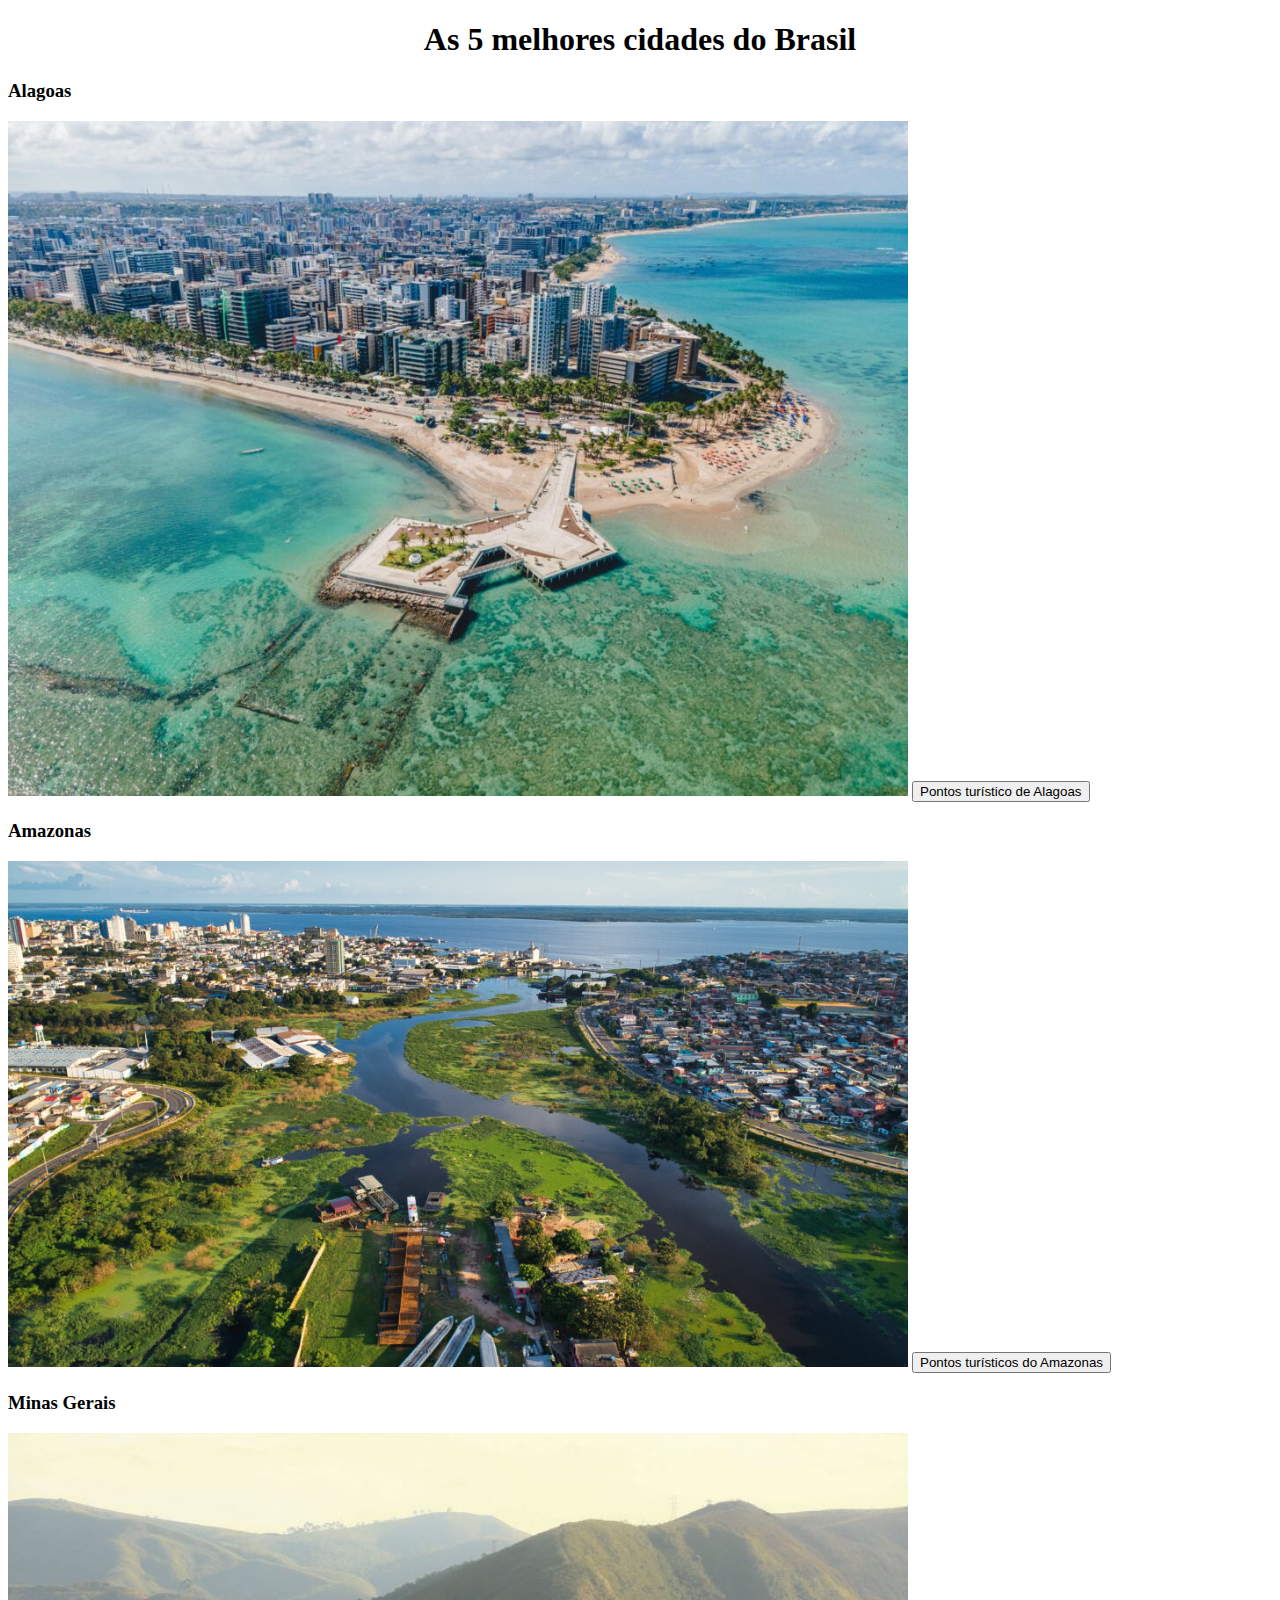
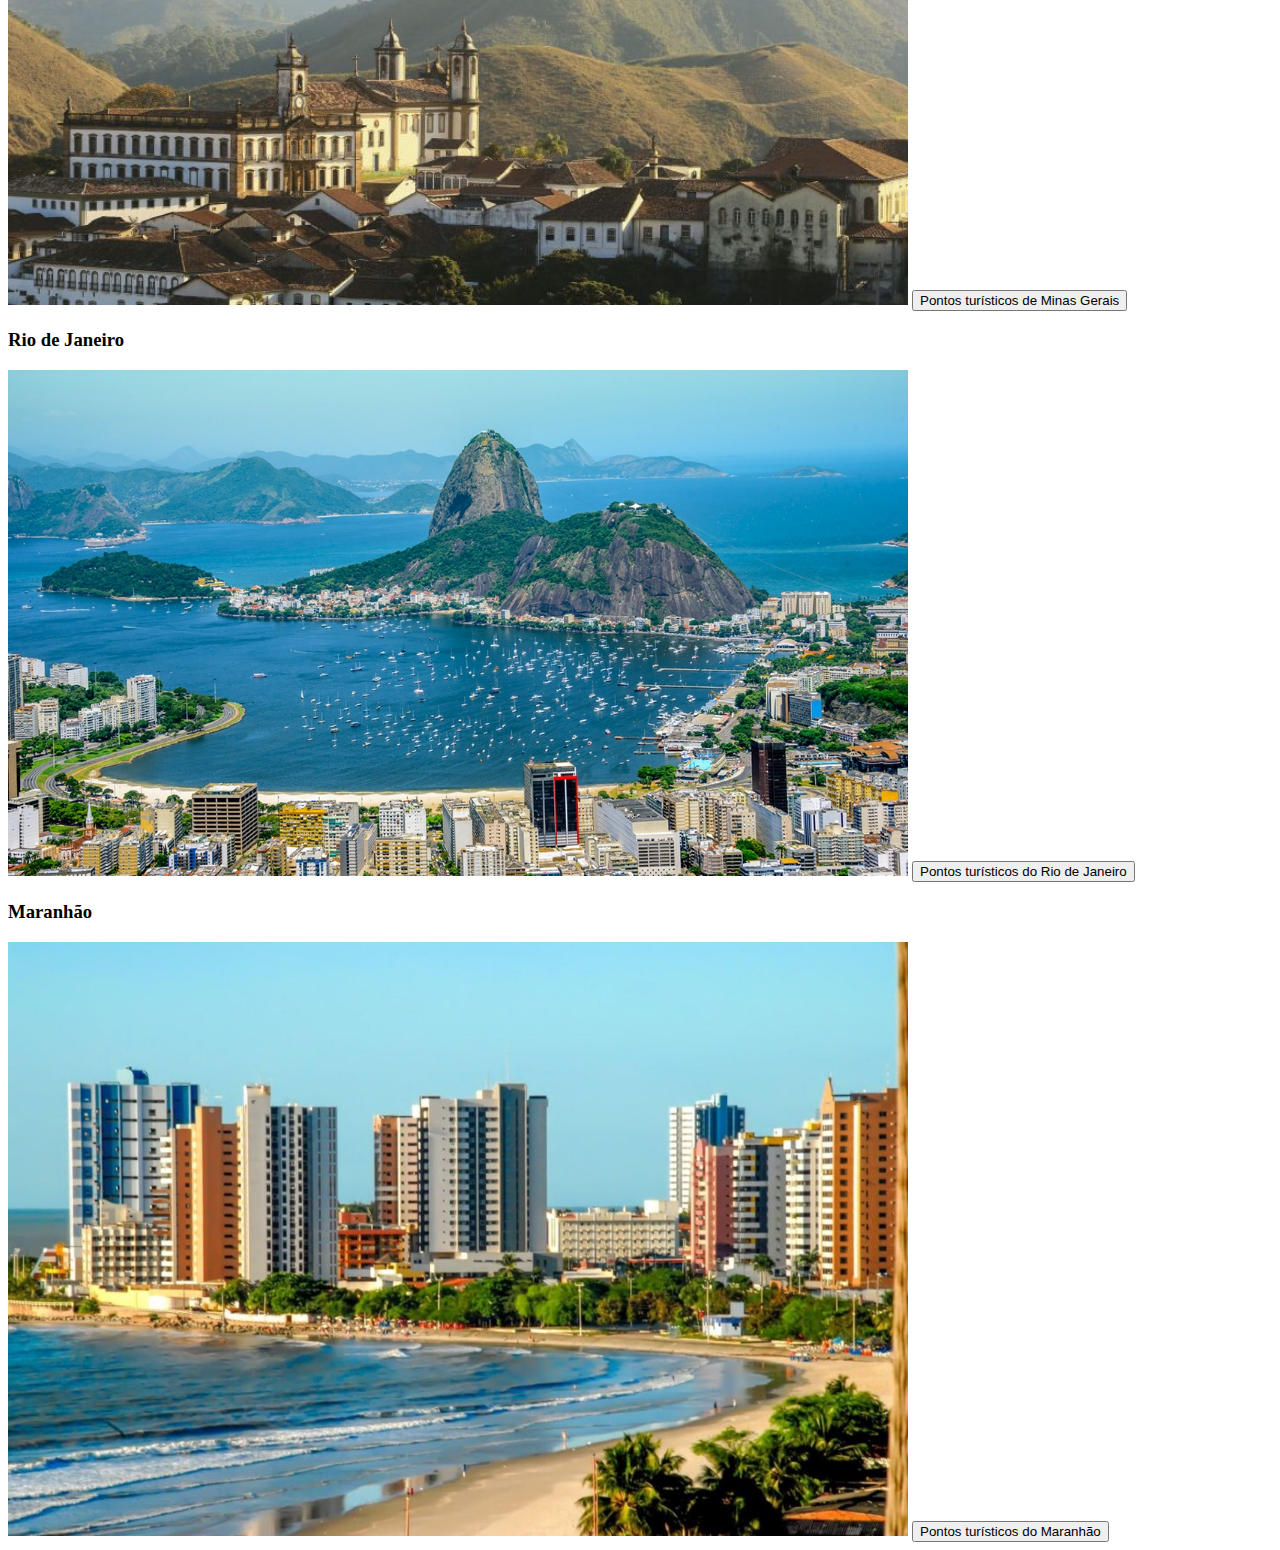
<file: index.html>
<!DOCTYPE html>
<html lang="pt-br">
  <head>
    <meta charset="UTF-8" />
    <meta name="viewport" content="width=device-width, initial-scale=1.0" />
    <title>Cidades do Brasil</title>
    <link rel="stylesheet" href="style.css">
  </head>
  <body>
    <h1>As 5 melhores cidades do Brasil</h1>

    <h3>Alagoas</h3>

    <img src="img/Alagoas/Alagoas.jpg" alt="Alagoas" />

    <a href="alagoas.html"><button>Pontos turístico de Alagoas</button></a>

    <h3>Amazonas</h3>

    <img src="img/Amazonas/manaus.jpg" alt="Amazonas" />

    <a href="amazonas.html"><button>Pontos turísticos do Amazonas</button></a>

    <h3>Minas Gerais</h3>

    <img src="img/Minas Gerais/minas gerais.jpg" alt="Minas Gerais" />

    <a href="minas.html"><button>Pontos turísticos de Minas Gerais</button></a>

    <h3>Rio de Janeiro</h3>

    <img src="img/Rio de janeiro/rio de janeiro.jpg" alt="Rio de Janeiro" />

    <a href="riodejaneiro.html"><button>Pontos turísticos do Rio de Janeiro</button></a>

    <h3>Maranhão</h3>

    <img src="img/Maranhão/São Luís.jpg" alt="Maranhão" />

    <a href="maranhao.html"><button>Pontos turísticos do Maranhão</button></a>
  </body>
</html>
</file>
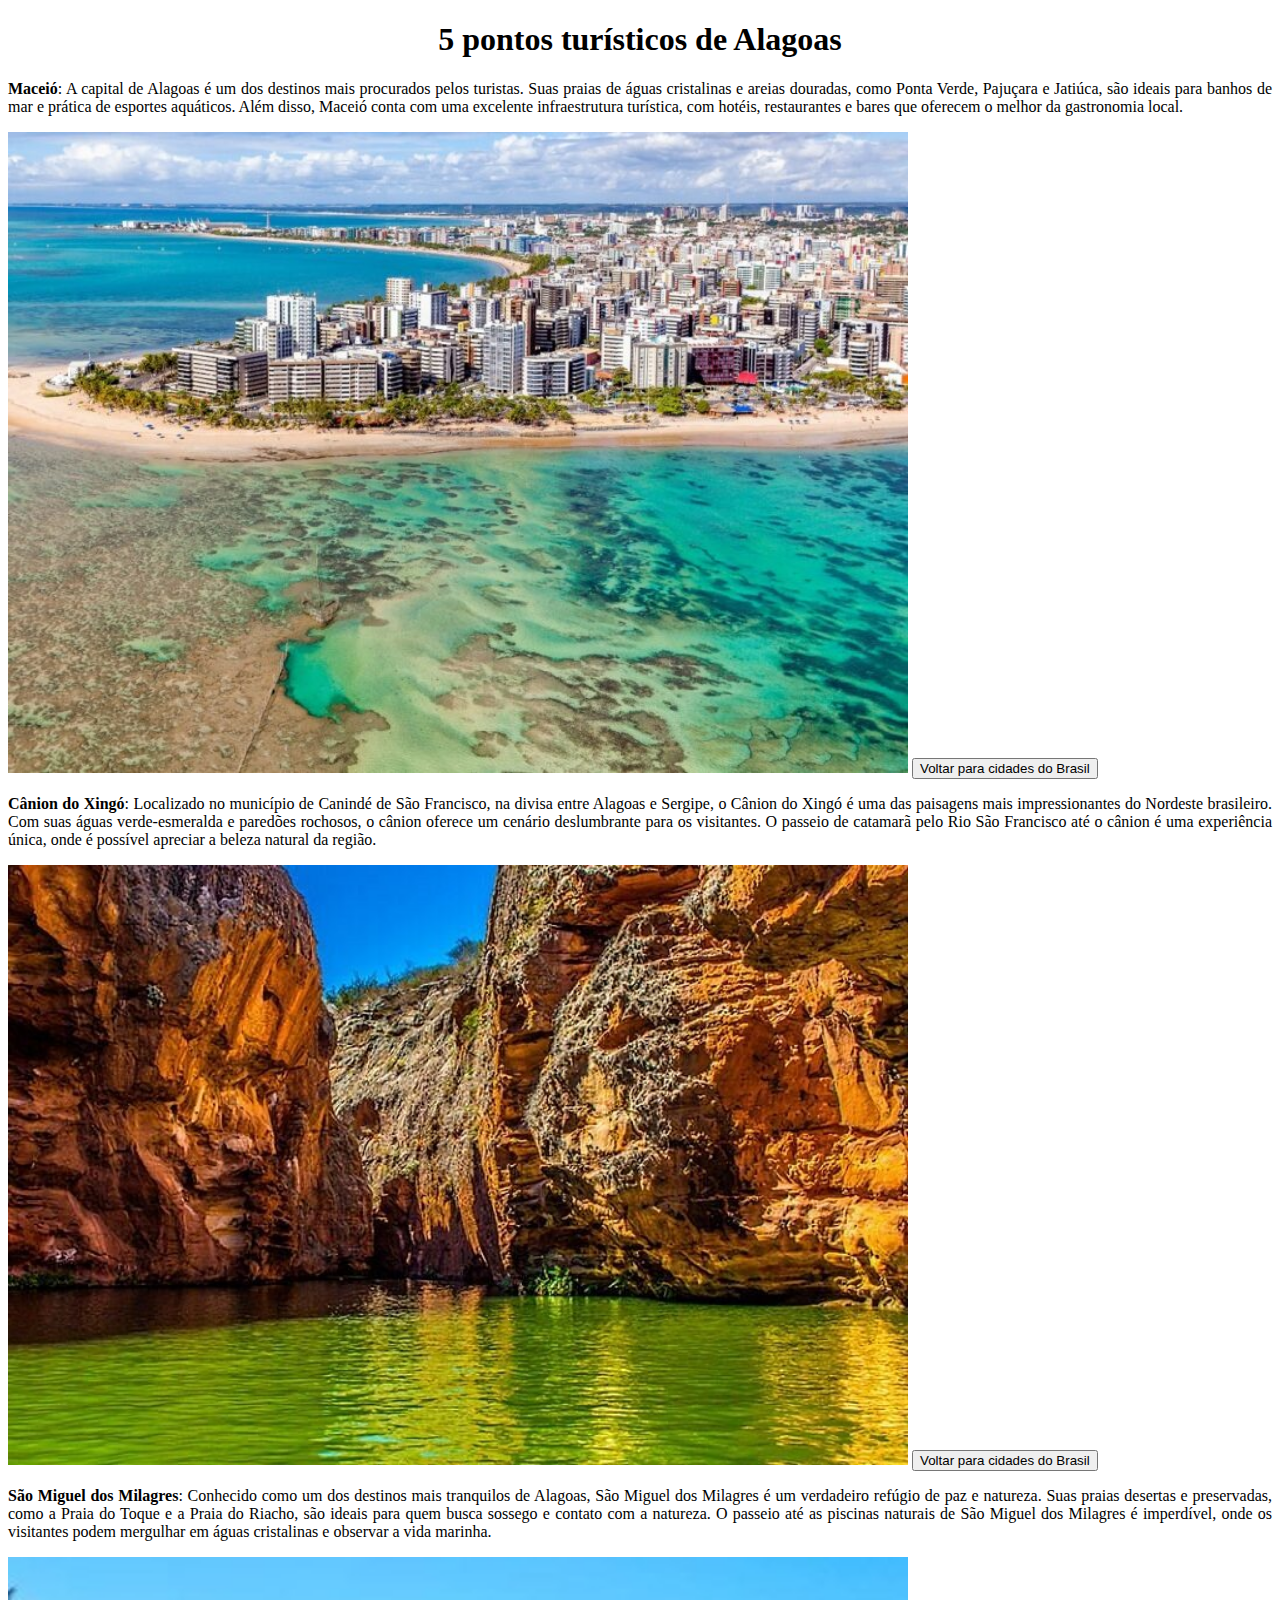
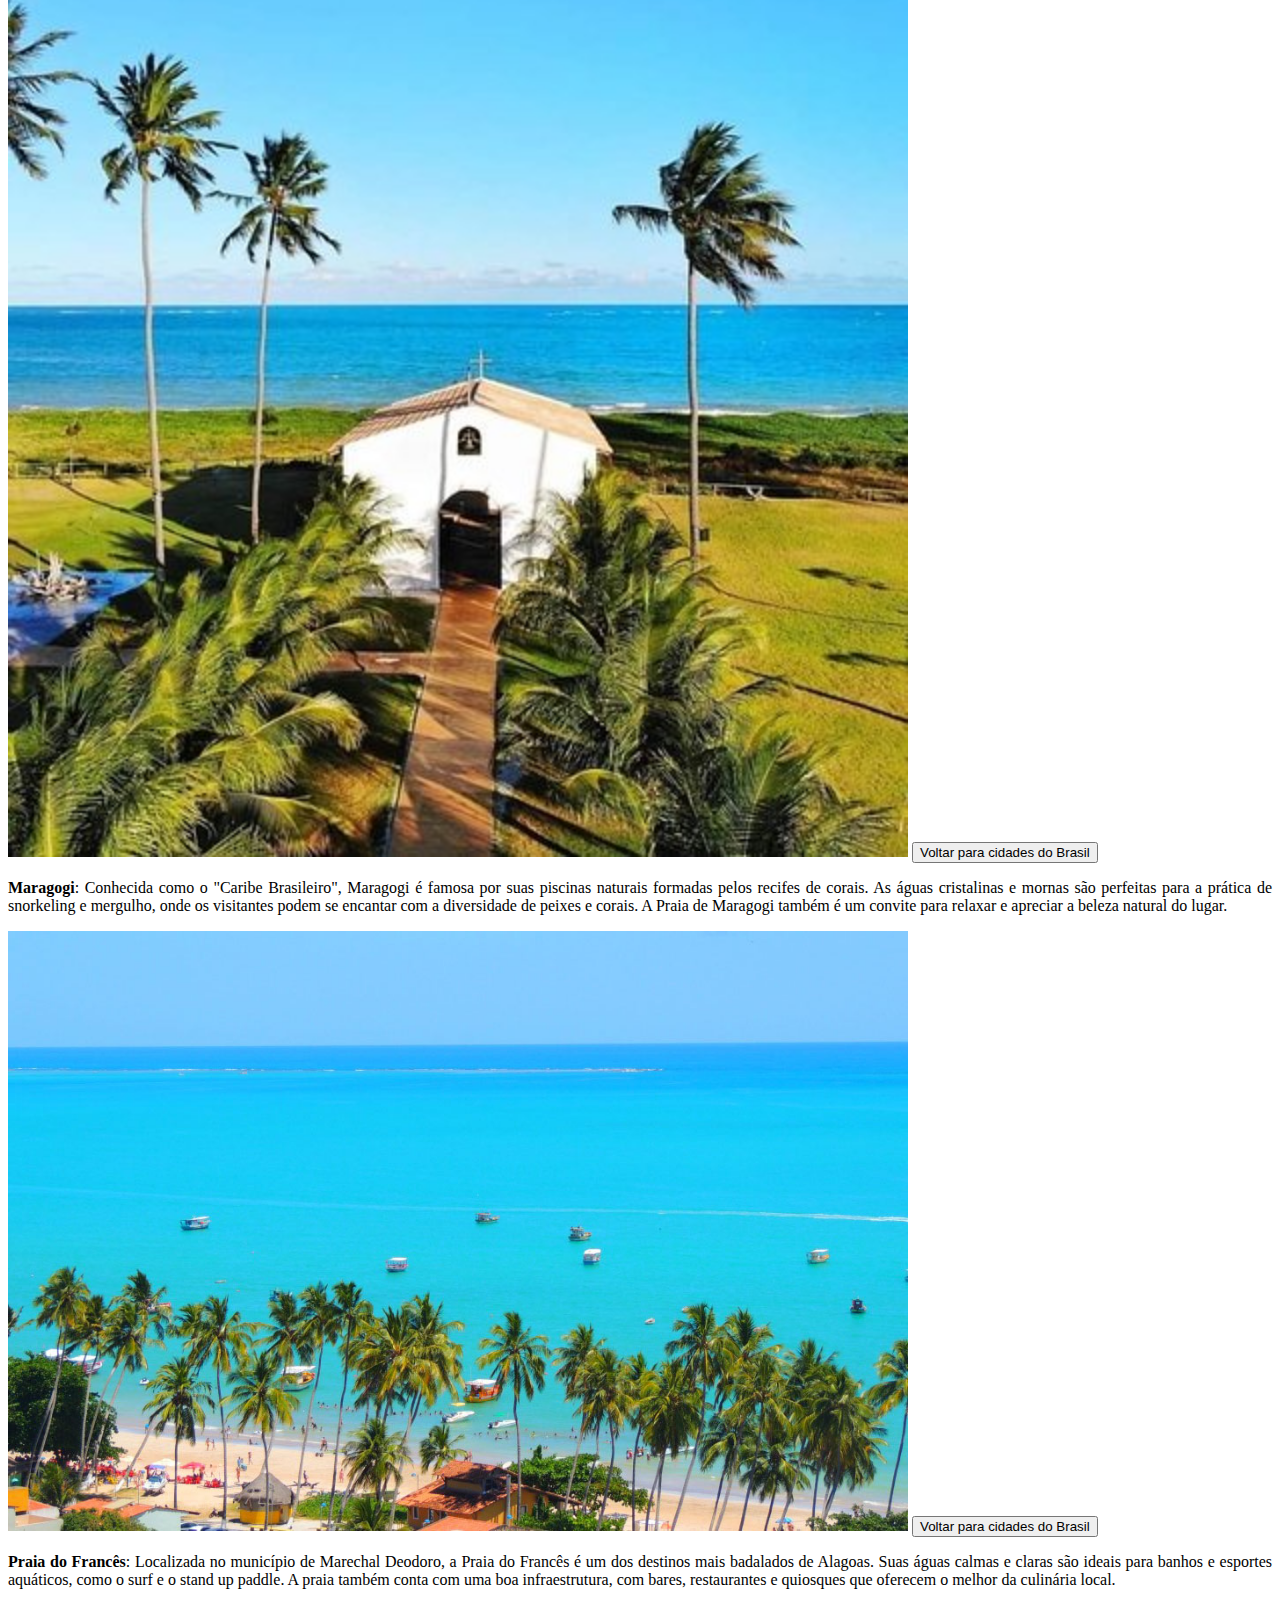
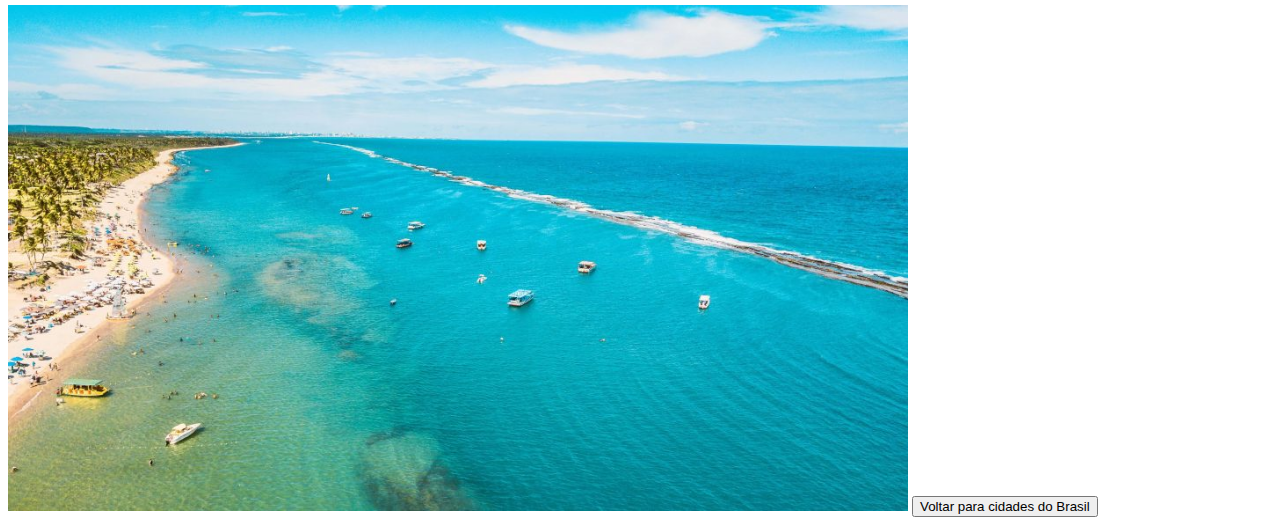
<file: alagoas.html>
<!DOCTYPE html>
<html lang="pt-br">
  <head>
    <meta charset="UTF-8" />
    <meta name="viewport" content="width=device-width, initial-scale=1.0" />
    <title>Alagoas</title>
    <link rel="stylesheet" href="style.css">
  </head>
  <body>
    <h1>5 pontos turísticos de Alagoas</h1>

    <p>
      <strong>Maceió</strong>: A capital de Alagoas é um dos destinos mais
      procurados pelos turistas. Suas praias de águas cristalinas e areias
      douradas, como Ponta Verde, Pajuçara e Jatiúca, são ideais para banhos de
      mar e prática de esportes aquáticos. Além disso, Maceió conta com uma
      excelente infraestrutura turística, com hotéis, restaurantes e bares que
      oferecem o melhor da gastronomia local.
    </p>

    <img src="img/Alagoas/Maceio.jpg" alt="Maceió" />

    <a href="index.html">
      <button>Voltar para cidades do Brasil</button>
    </a>

    <p>
      <strong>Cânion do Xingó</strong>: Localizado no município de Canindé de
      São Francisco, na divisa entre Alagoas e Sergipe, o Cânion do Xingó é uma
      das paisagens mais impressionantes do Nordeste brasileiro. Com suas águas
      verde-esmeralda e paredões rochosos, o cânion oferece um cenário
      deslumbrante para os visitantes. O passeio de catamarã pelo Rio São
      Francisco até o cânion é uma experiência única, onde é possível apreciar a
      beleza natural da região.
    </p>

    <img src="img/Alagoas/Cânion do Xingó.jpg" alt="Cânion do Xingó" />

    <a href="index.html">
      <button>Voltar para cidades do Brasil</button>
    </a>

    <p>
      <strong>São Miguel dos Milagres</strong>: Conhecido como um dos destinos
      mais tranquilos de Alagoas, São Miguel dos Milagres é um verdadeiro
      refúgio de paz e natureza. Suas praias desertas e preservadas, como a
      Praia do Toque e a Praia do Riacho, são ideais para quem busca sossego e
      contato com a natureza. O passeio até as piscinas naturais de São Miguel
      dos Milagres é imperdível, onde os visitantes podem mergulhar em águas
      cristalinas e observar a vida marinha.
    </p>

    <img
      src="img/Alagoas/São Miguel dos Milagres.jpg"
      alt="São Miguel dos Milagres"
    />

    <a href="index.html">
      <button>Voltar para cidades do Brasil</button>
    </a>

    <p>
      <strong>Maragogi</strong>: Conhecida como o "Caribe Brasileiro", Maragogi
      é famosa por suas piscinas naturais formadas pelos recifes de corais. As
      águas cristalinas e mornas são perfeitas para a prática de snorkeling e
      mergulho, onde os visitantes podem se encantar com a diversidade de peixes
      e corais. A Praia de Maragogi também é um convite para relaxar e apreciar
      a beleza natural do lugar.
    </p>

    <img src="img/Alagoas/Maragogi.jpg" alt="Maragogi" />

    <a href="index.html">
      <button>Voltar para cidades do Brasil</button>
    </a>

    <p>
      <strong>Praia do Francês</strong>: Localizada no município de Marechal
      Deodoro, a Praia do Francês é um dos destinos mais badalados de Alagoas.
      Suas águas calmas e claras são ideais para banhos e esportes aquáticos,
      como o surf e o stand up paddle. A praia também conta com uma boa
      infraestrutura, com bares, restaurantes e quiosques que oferecem o melhor
      da culinária local.
    </p>

    <img src="img/Alagoas/Praia do Francês.jpg" alt="Praia do Francês" />

    <a href="index.html">
      <button>Voltar para cidades do Brasil</button>
    </a>
  </body>
</html>
</file>
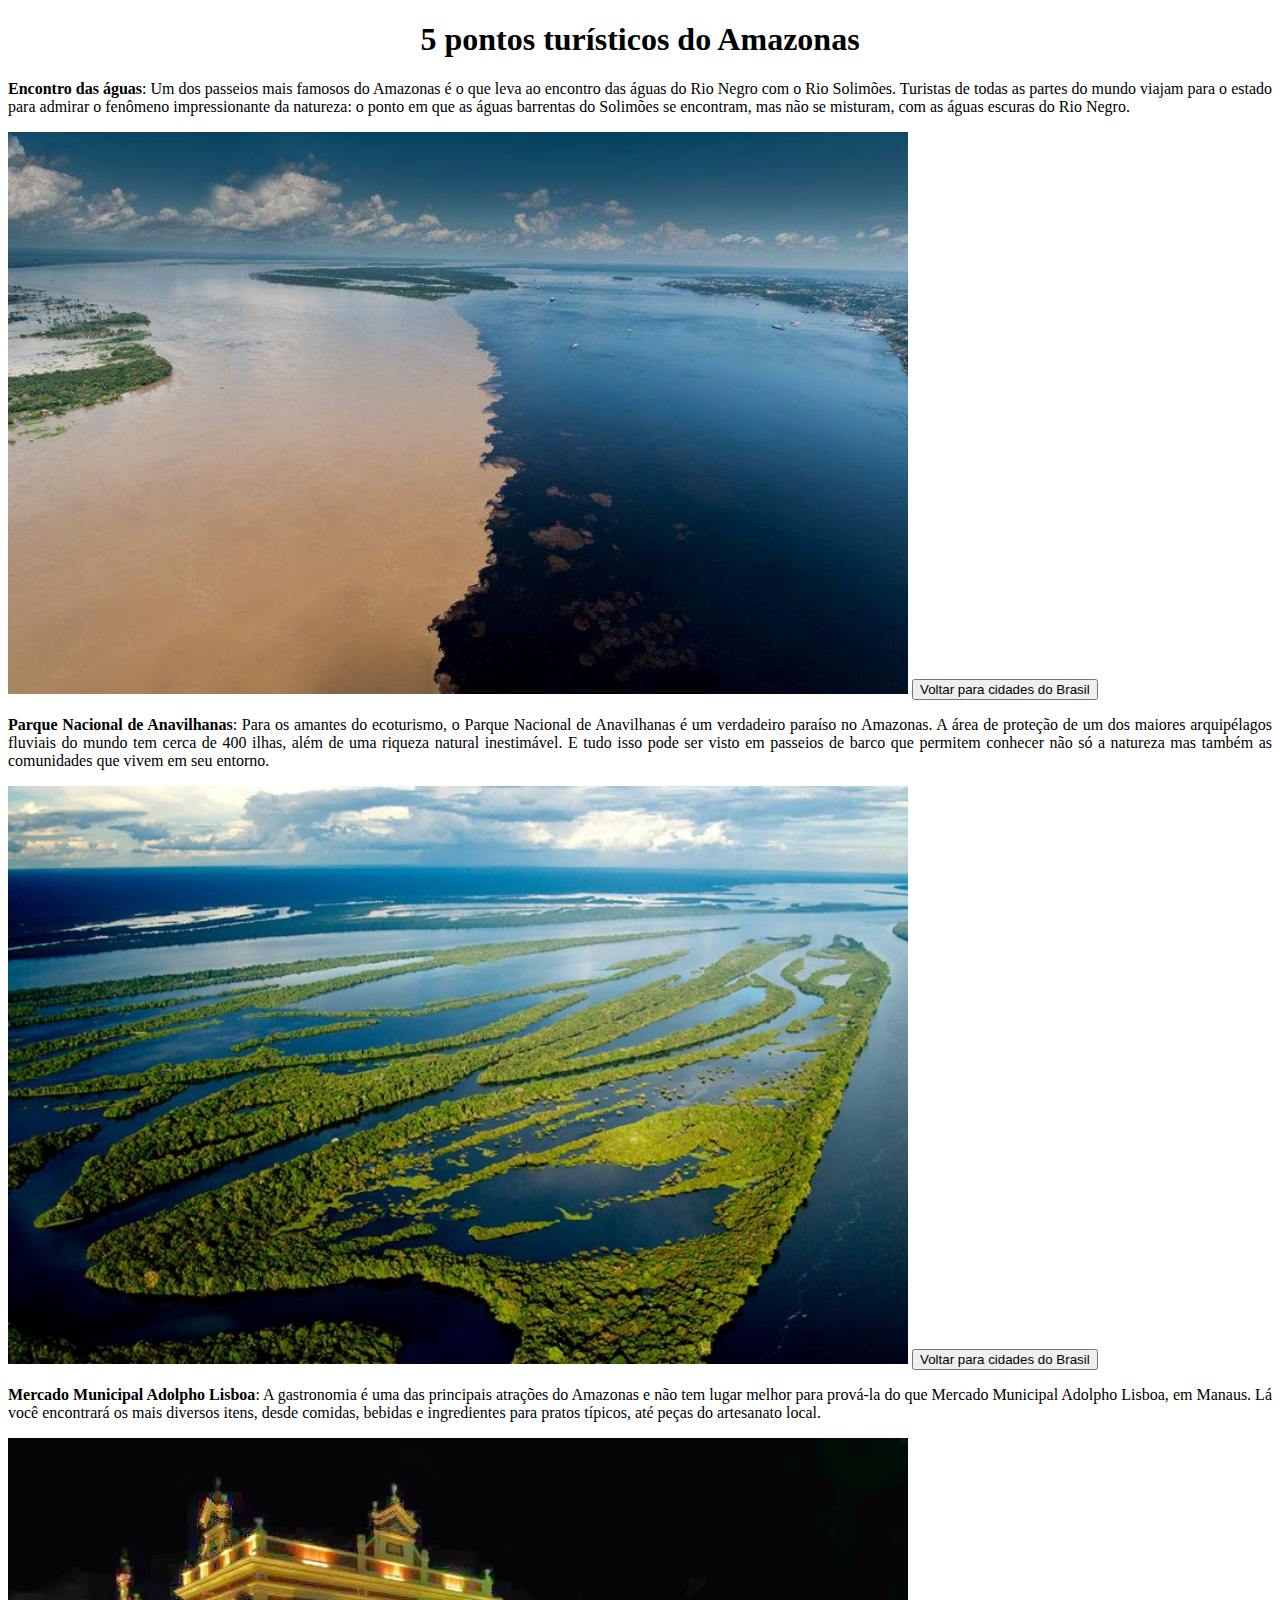
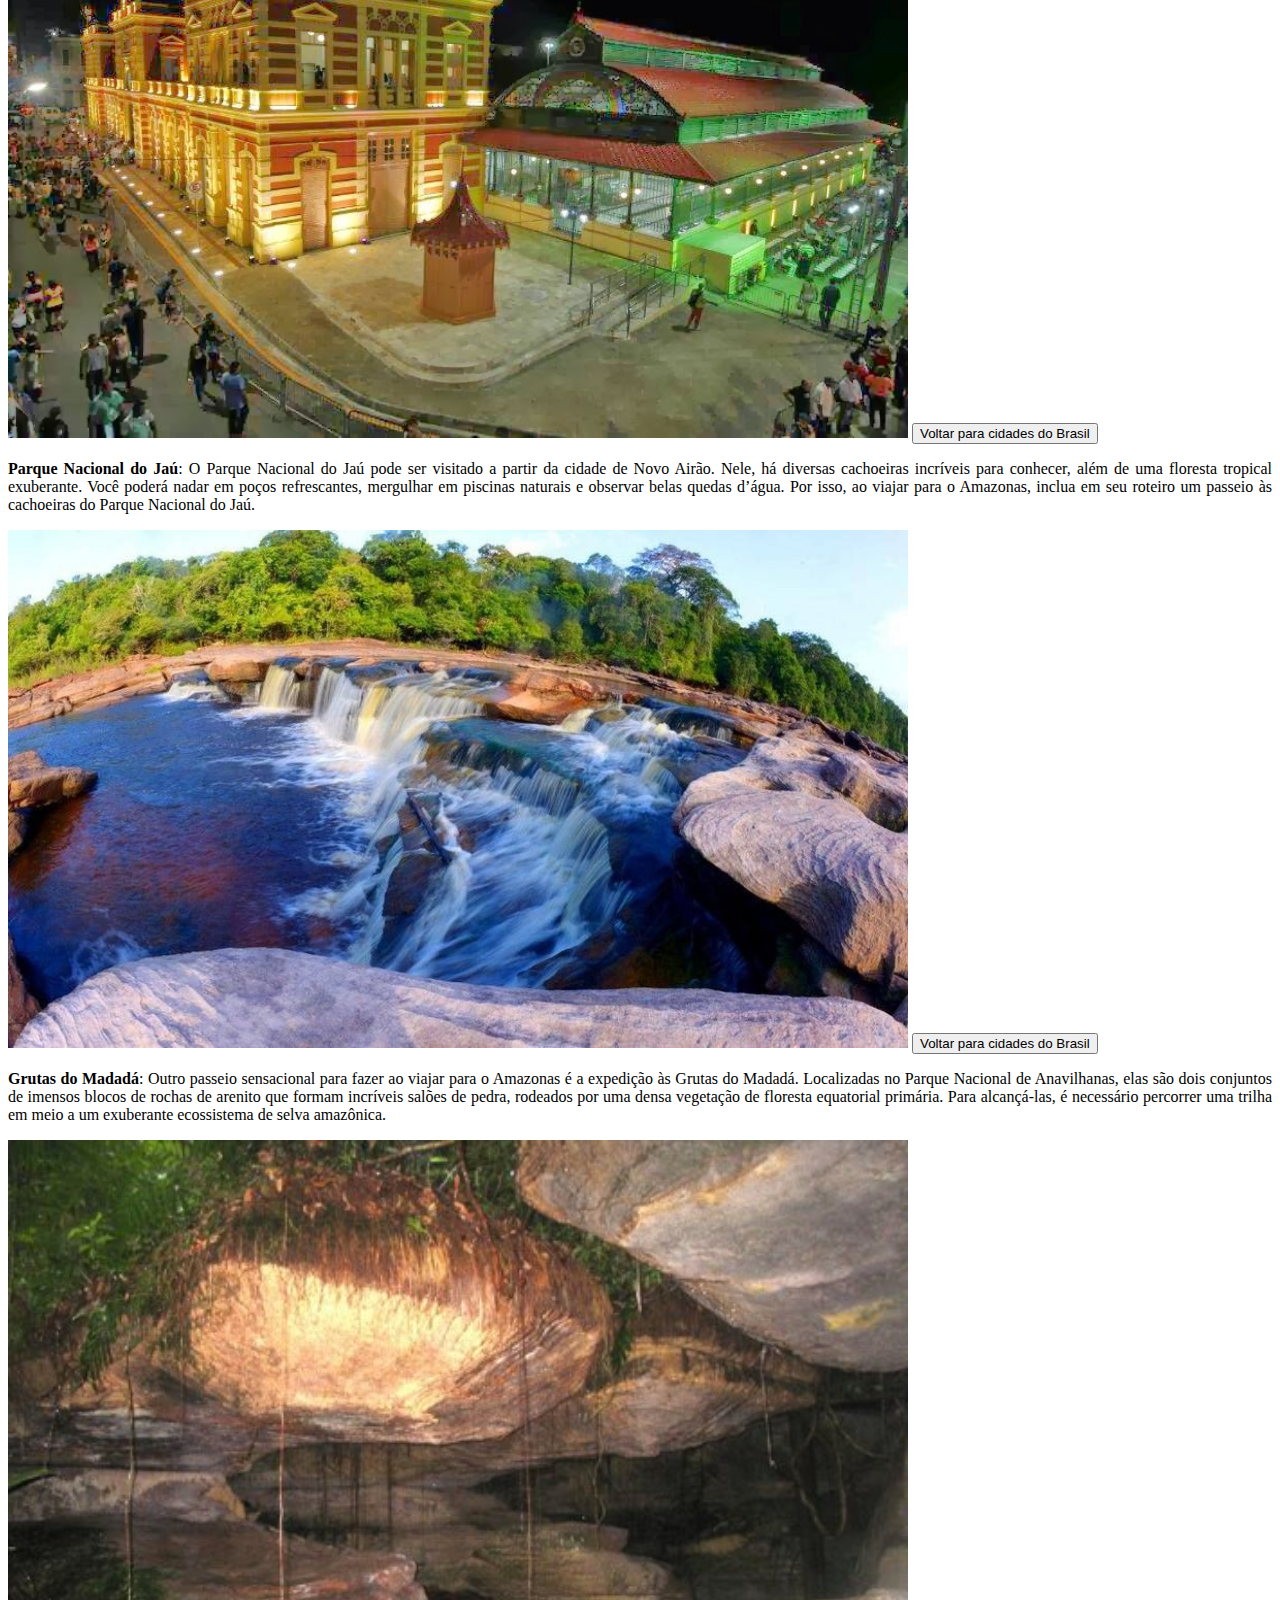
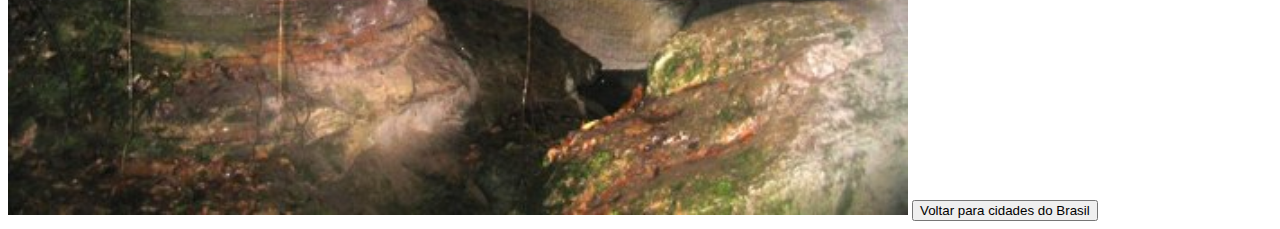
<file: amazonas.html>
<!DOCTYPE html>
<html lang="pt-br">
  <head>
    <meta charset="UTF-8" />
    <meta name="viewport" content="width=device-width, initial-scale=1.0" />
    <title>Amazonas</title>
    <link rel="stylesheet" href="style.css">
  </head>
  <body>
    <h1>5 pontos turísticos do Amazonas</h1>

    <p>
      <strong>Encontro das águas</strong>: Um dos passeios mais famosos do
      Amazonas é o que leva ao encontro das águas do Rio Negro com o Rio
      Solimões. Turistas de todas as partes do mundo viajam para o estado para
      admirar o fenômeno impressionante da natureza: o ponto em que as águas
      barrentas do Solimões se encontram, mas não se misturam, com as águas
      escuras do Rio Negro.
    </p>

    <img
      src="img/Amazonas/Encontro das águas.jpg"
      alt="encontro das águas do Rio Negro e Solimões"
    />

    <a href="index.html">
      <button>Voltar para cidades do Brasil</button>
    </a>

    <p>
      <strong>Parque Nacional de Anavilhanas</strong>: Para os amantes do
      ecoturismo, o Parque Nacional de Anavilhanas é um verdadeiro paraíso no
      Amazonas. A área de proteção de um dos maiores arquipélagos fluviais do
      mundo tem cerca de 400 ilhas, além de uma riqueza natural inestimável. E
      tudo isso pode ser visto em passeios de barco que permitem conhecer não só
      a natureza mas também as comunidades que vivem em seu entorno.
    </p>

    <img
      src="img/Amazonas/Parque Nacional de Anavilhanas.jpeg"
      alt="Parque Nacional de Anavilhanas"
    />

    <a href="index.html">
      <button>Voltar para cidades do Brasil</button>
    </a>

    <p>
      <strong>Mercado Municipal Adolpho Lisboa</strong>: A gastronomia é uma das
      principais atrações do Amazonas e não tem lugar melhor para prová-la do
      que Mercado Municipal Adolpho Lisboa, em Manaus. Lá você encontrará os
      mais diversos itens, desde comidas, bebidas e ingredientes para pratos
      típicos, até peças do artesanato local.
    </p>

    <img
      src="img/Amazonas/Mercado Municipal Adolpho Lisboa.jpg"
      alt="Mercado Municipal Adolpho Lisboa"
    />

    <a href="index.html">
      <button>Voltar para cidades do Brasil</button>
    </a>

    <p>
      <strong>Parque Nacional do Jaú</strong>: O Parque Nacional do Jaú pode ser
      visitado a partir da cidade de Novo Airão. Nele, há diversas cachoeiras
      incríveis para conhecer, além de uma floresta tropical exuberante. Você
      poderá nadar em poços refrescantes, mergulhar em piscinas naturais e
      observar belas quedas d’água. Por isso, ao viajar para o Amazonas, inclua
      em seu roteiro um passeio às cachoeiras do Parque Nacional do Jaú.
    </p>

    <img
      src="img/Amazonas/Parque nacional do Jau.jpeg"
      alt="Parque nacional do Jaú"
    />

    <a href="index.html">
      <button>Voltar para cidades do Brasil</button>
    </a>

    <p>
      <strong>Grutas do Madadá</strong>: Outro passeio sensacional para fazer ao
      viajar para o Amazonas é a expedição às Grutas do Madadá. Localizadas no
      Parque Nacional de Anavilhanas, elas são dois conjuntos de imensos blocos
      de rochas de arenito que formam incríveis salões de pedra, rodeados por
      uma densa vegetação de floresta equatorial primária. Para alcançá-las, é
      necessário percorrer uma trilha em meio a um exuberante ecossistema de
      selva amazônica.
    </p>

    <img src="img/Amazonas/Grutas do Madadá.jpg" alt="Grutas do Madadá" />

    <a href="index.html">
      <button>Voltar para cidades do Brasil</button>
    </a>
  </body>
</html>
</file>
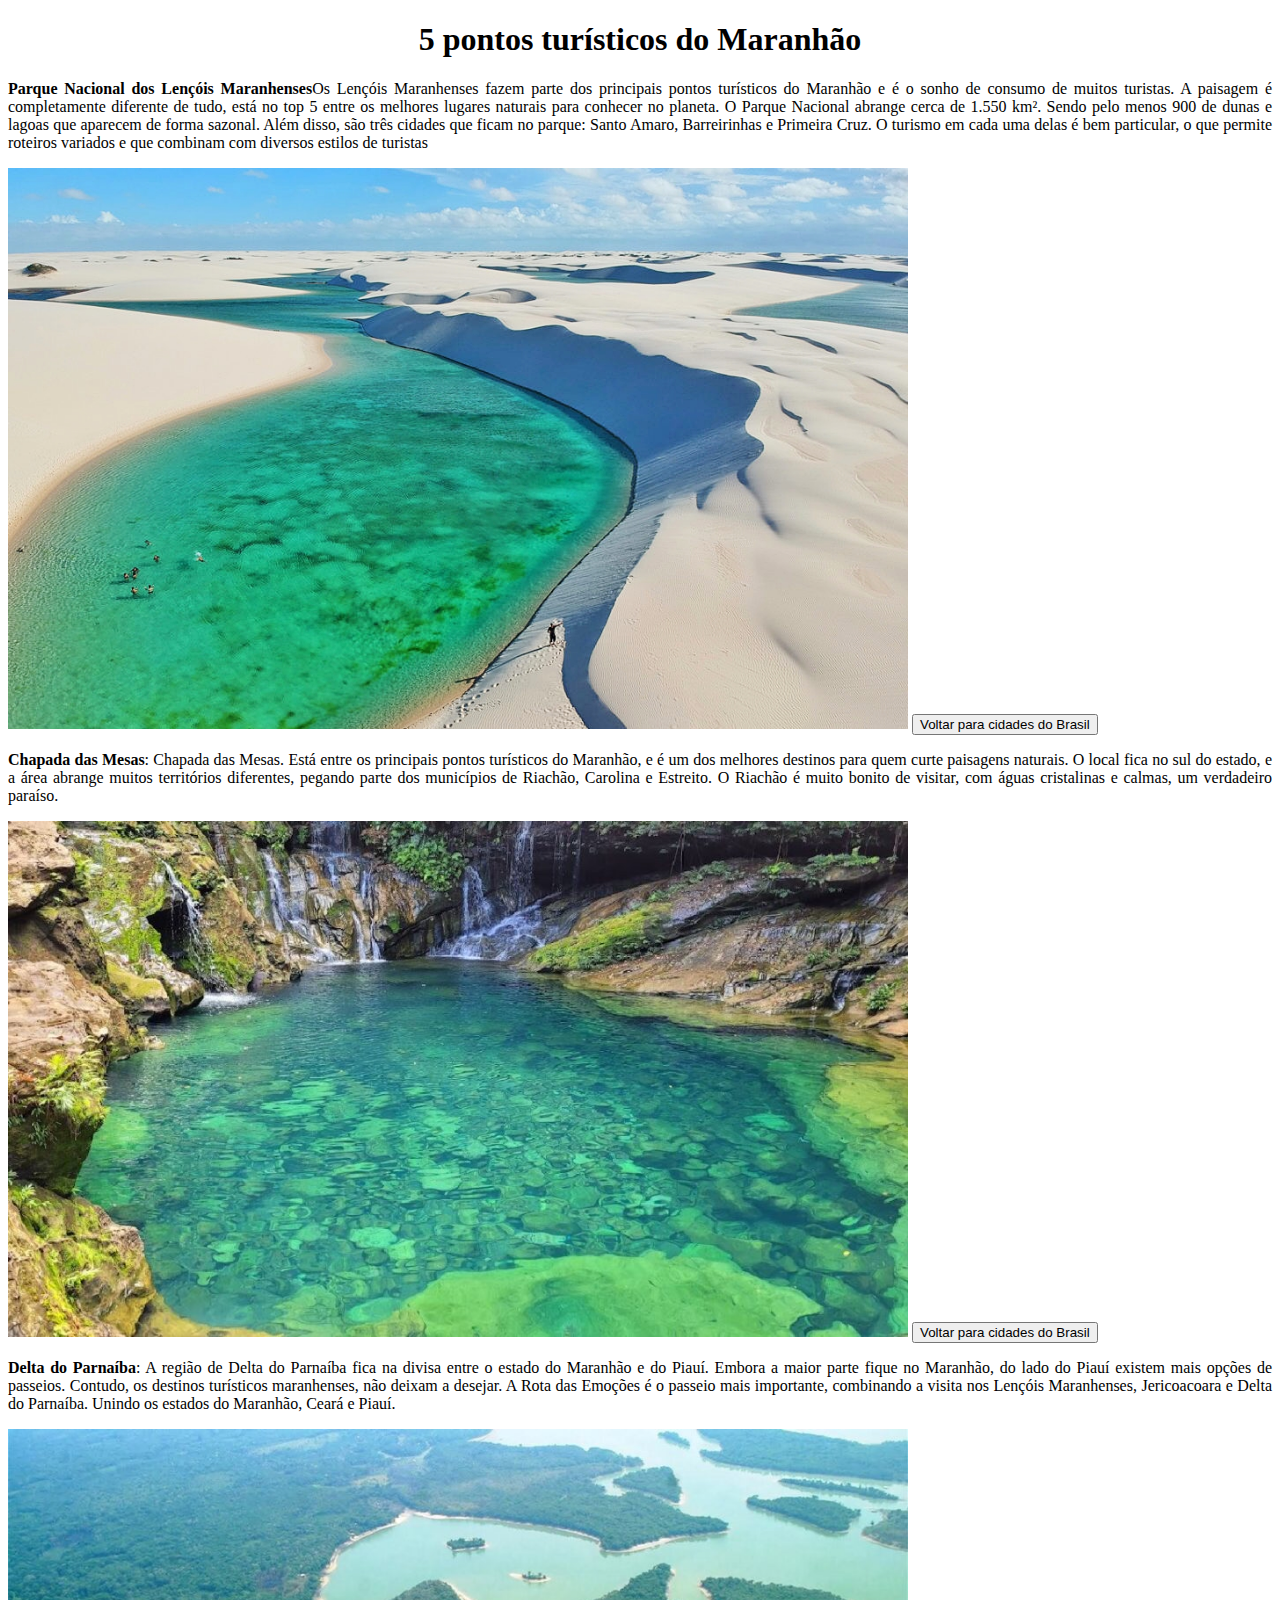
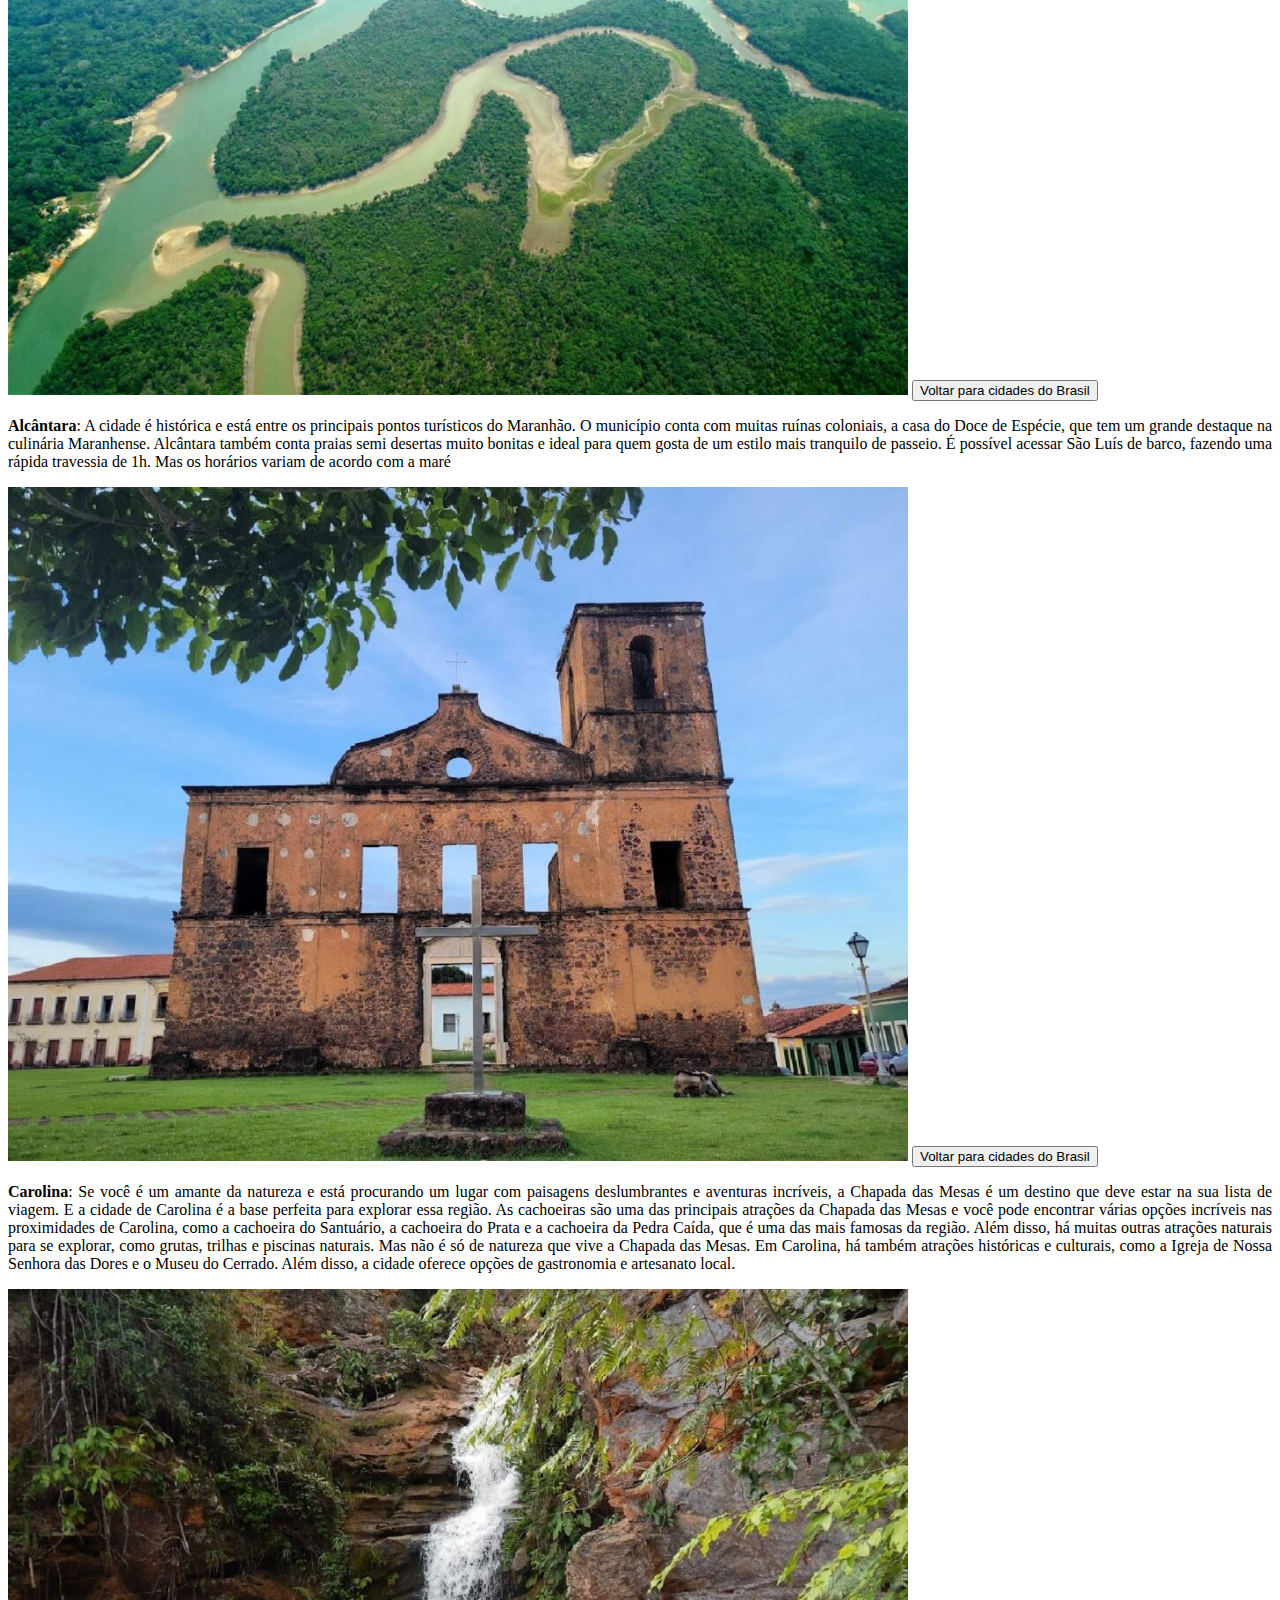
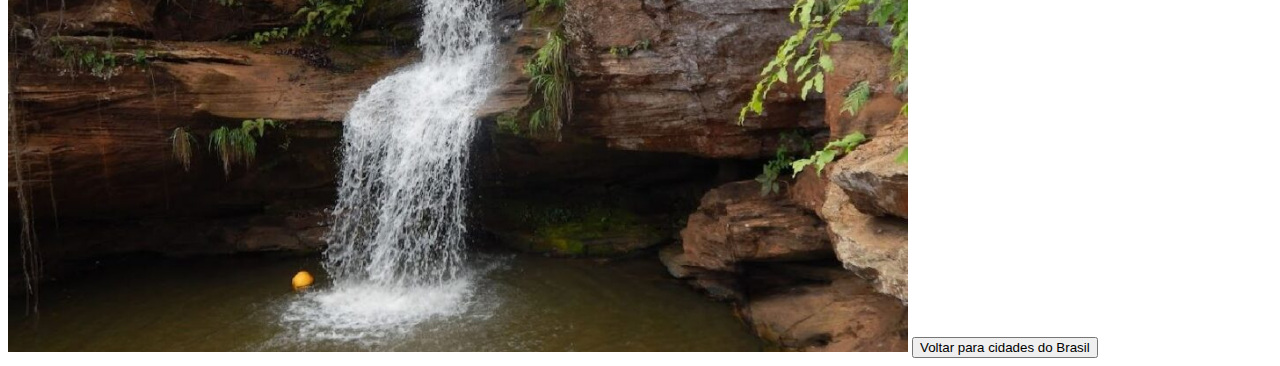
<file: maranhao.html>
<!DOCTYPE html>
<html lang="pt-br">
  <head>
    <meta charset="UTF-8" />
    <meta name="viewport" content="width=device-width, initial-scale=1.0" />
    <title>Maranhão</title>
    <link rel="stylesheet" href="style.css">
  </head>
  <body>
    <h1>5 pontos turísticos do Maranhão</h1>

    <p>
      <strong>Parque Nacional dos Lençóis Maranhenses</strong>Os Lençóis
      Maranhenses fazem parte dos principais pontos turísticos do Maranhão e é o
      sonho de consumo de muitos turistas. A paisagem é completamente diferente
      de tudo, está no top 5 entre os melhores lugares naturais para conhecer no
      planeta. O Parque Nacional abrange cerca de 1.550 km². Sendo pelo menos
      900 de dunas e lagoas que aparecem de forma sazonal. Além disso, são três
      cidades que ficam no parque: Santo Amaro, Barreirinhas e Primeira Cruz. O
      turismo em cada uma delas é bem particular, o que permite roteiros
      variados e que combinam com diversos estilos de turistas
    </p>

    <img src="img/Maranhão/Lençóis Maranhenses.jpg" alt="Lençóis Maranhenses" />

    <a href="index.html">
      <button>Voltar para cidades do Brasil</button>
    </a>

    <p>
      <strong>Chapada das Mesas</strong>: Chapada das Mesas. Está entre os
      principais pontos turísticos do Maranhão, e é um dos melhores destinos
      para quem curte paisagens naturais. O local fica no sul do estado, e a
      área abrange muitos territórios diferentes, pegando parte dos municípios
      de Riachão, Carolina e Estreito. O Riachão é muito bonito de visitar, com
      águas cristalinas e calmas, um verdadeiro paraíso.
    </p>

    <img src="img/Maranhão/Chapada das Mesas.jpg" alt="Chapada das Mesas" />

    <a href="index.html">
      <button>Voltar para cidades do Brasil</button>
    </a>

    <p>
      <strong>Delta do Parnaíba</strong>: A região de Delta do Parnaíba fica na
      divisa entre o estado do Maranhão e do Piauí. Embora a maior parte fique
      no Maranhão, do lado do Piauí existem mais opções de passeios. Contudo, os
      destinos turísticos maranhenses, não deixam a desejar. A Rota das Emoções
      é o passeio mais importante, combinando a visita nos Lençóis Maranhenses,
      Jericoacoara e Delta do Parnaíba. Unindo os estados do Maranhão, Ceará e
      Piauí.
    </p>

    <img src="img/Maranhão/Delta do Parnaíba.jpg" alt="Delta do Parnaíba" />

    <a href="index.html">
      <button>Voltar para cidades do Brasil</button>
    </a>

    <p>
      <strong>Alcântara</strong>: A cidade é histórica e está entre os
      principais pontos turísticos do Maranhão. O município conta com muitas
      ruínas coloniais, a casa do Doce de Espécie, que tem um grande destaque na
      culinária Maranhense. Alcântara também conta praias semi desertas muito
      bonitas e ideal para quem gosta de um estilo mais tranquilo de passeio. É
      possível acessar São Luís de barco, fazendo uma rápida travessia de 1h.
      Mas os horários variam de acordo com a maré
    </p>

    <img src="img/Maranhão/Alcântara.jpg" alt="Alcântara" />

    <a href="index.html">
      <button>Voltar para cidades do Brasil</button>
    </a>

    <p>
      <strong>Carolina</strong>: Se você é um amante da natureza e está
      procurando um lugar com paisagens deslumbrantes e aventuras incríveis, a
      Chapada das Mesas é um destino que deve estar na sua lista de viagem. E a
      cidade de Carolina é a base perfeita para explorar essa região. As
      cachoeiras são uma das principais atrações da Chapada das Mesas e você
      pode encontrar várias opções incríveis nas proximidades de Carolina, como
      a cachoeira do Santuário, a cachoeira do Prata e a cachoeira da Pedra
      Caída, que é uma das mais famosas da região. Além disso, há muitas outras
      atrações naturais para se explorar, como grutas, trilhas e piscinas
      naturais. Mas não é só de natureza que vive a Chapada das Mesas. Em
      Carolina, há também atrações históricas e culturais, como a Igreja de
      Nossa Senhora das Dores e o Museu do Cerrado. Além disso, a cidade oferece
      opções de gastronomia e artesanato local.
    </p>

    <img src="img/Maranhão/Carolina.jpg" alt="Carolina ponto turístico" />

    <a href="index.html">
      <button>Voltar para cidades do Brasil</button>
    </a>
  </body>
</html>
</file>
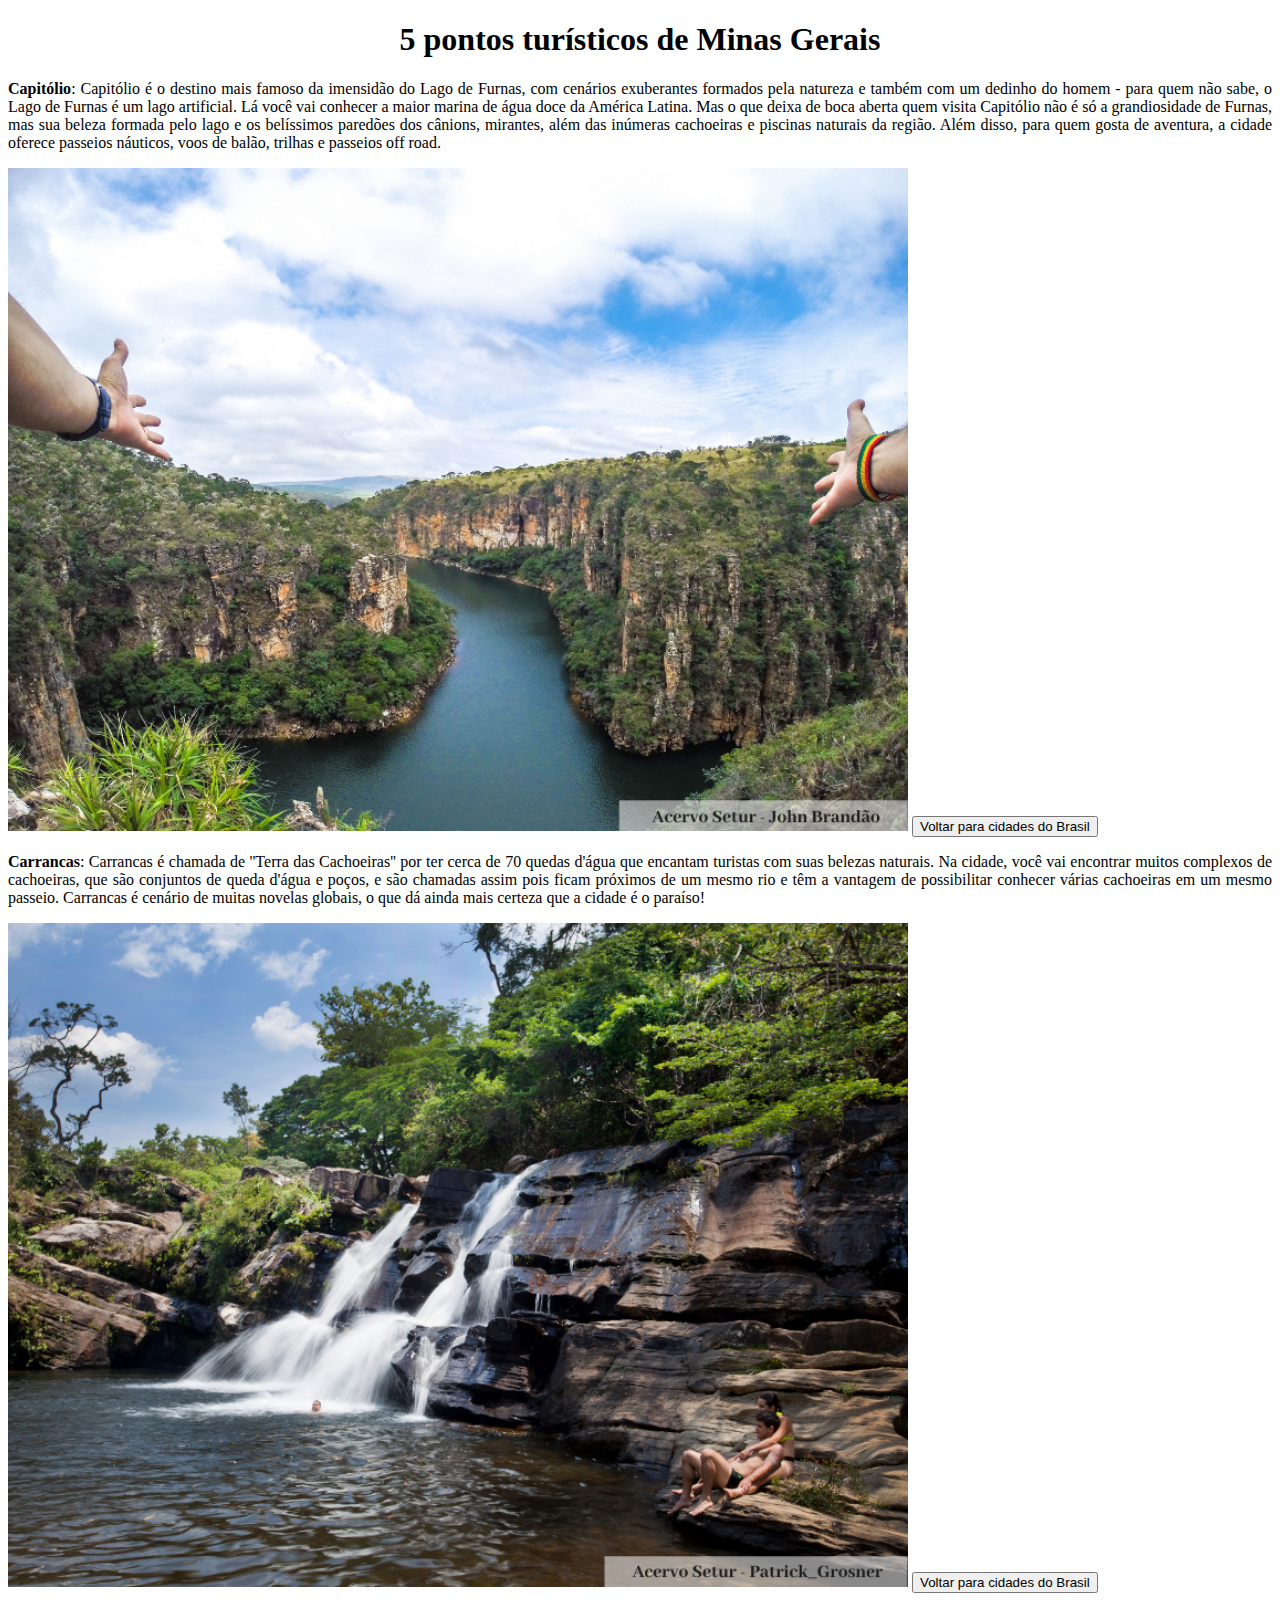
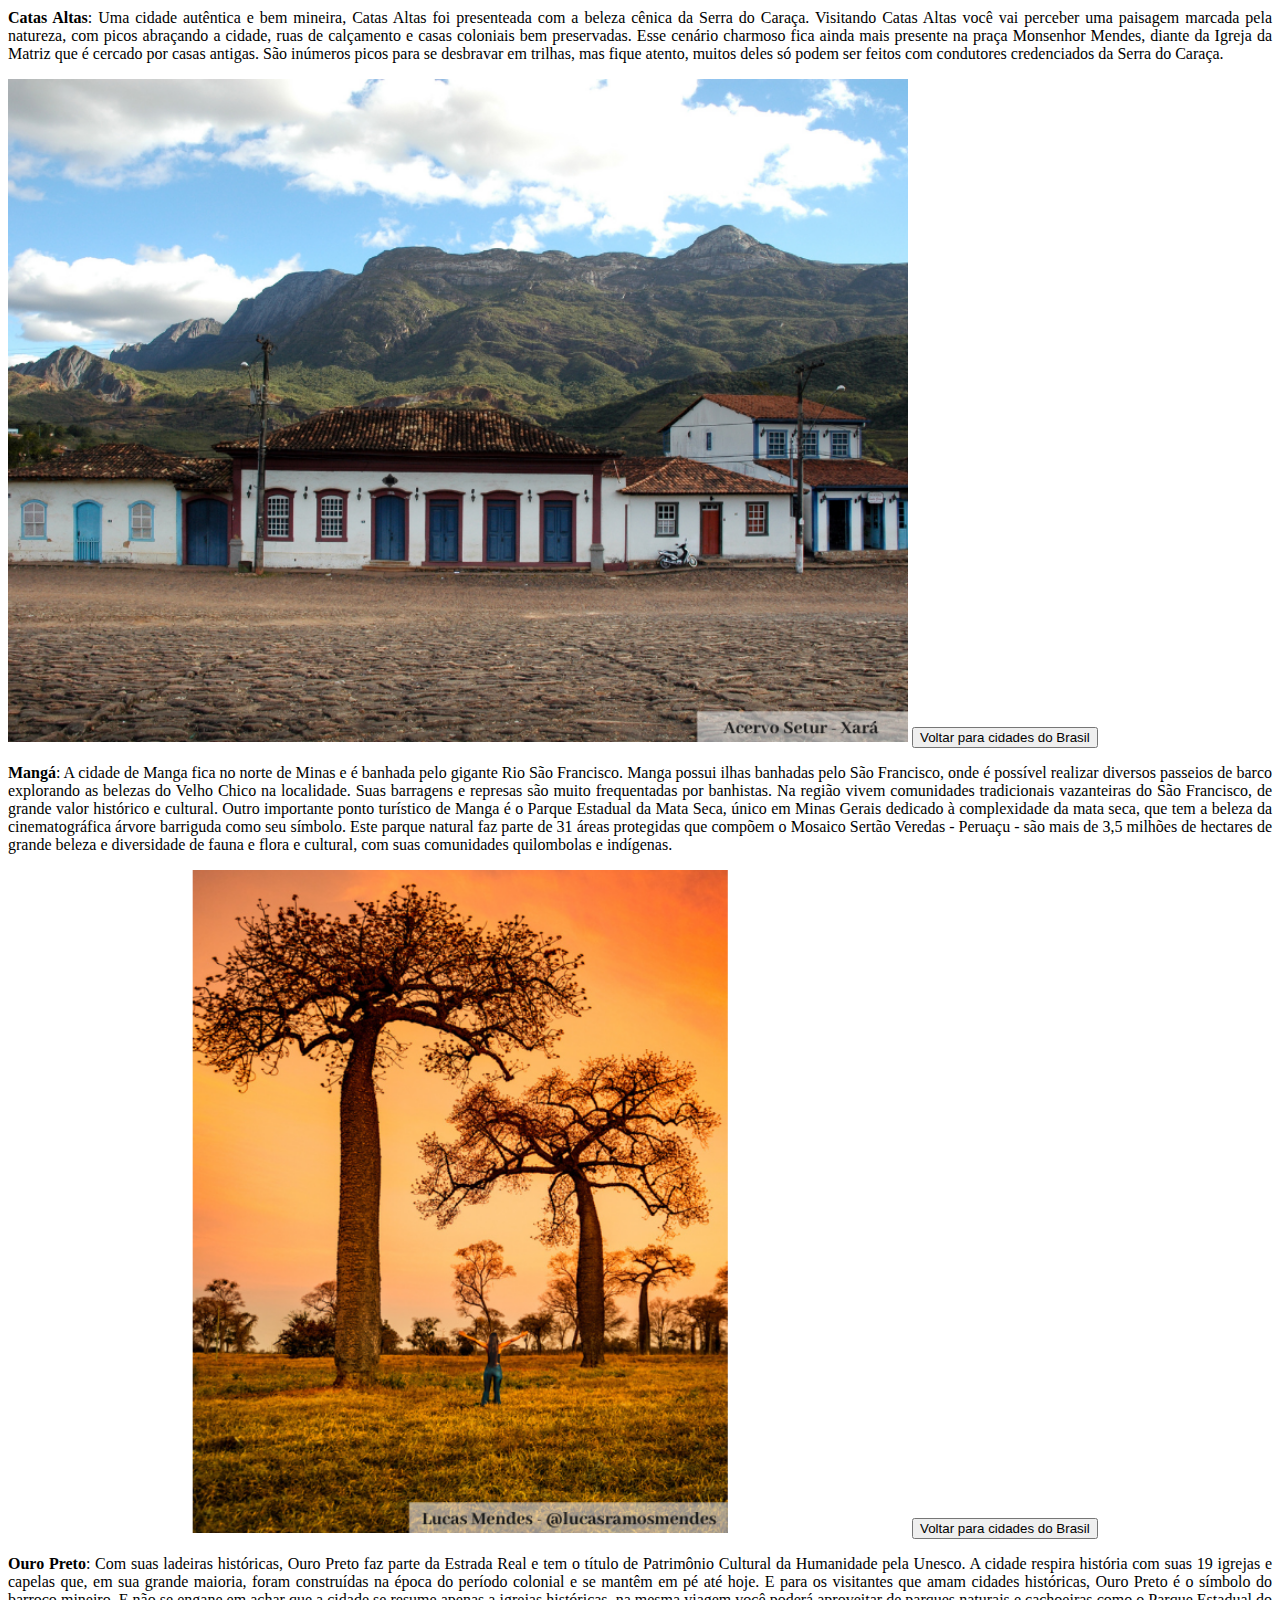
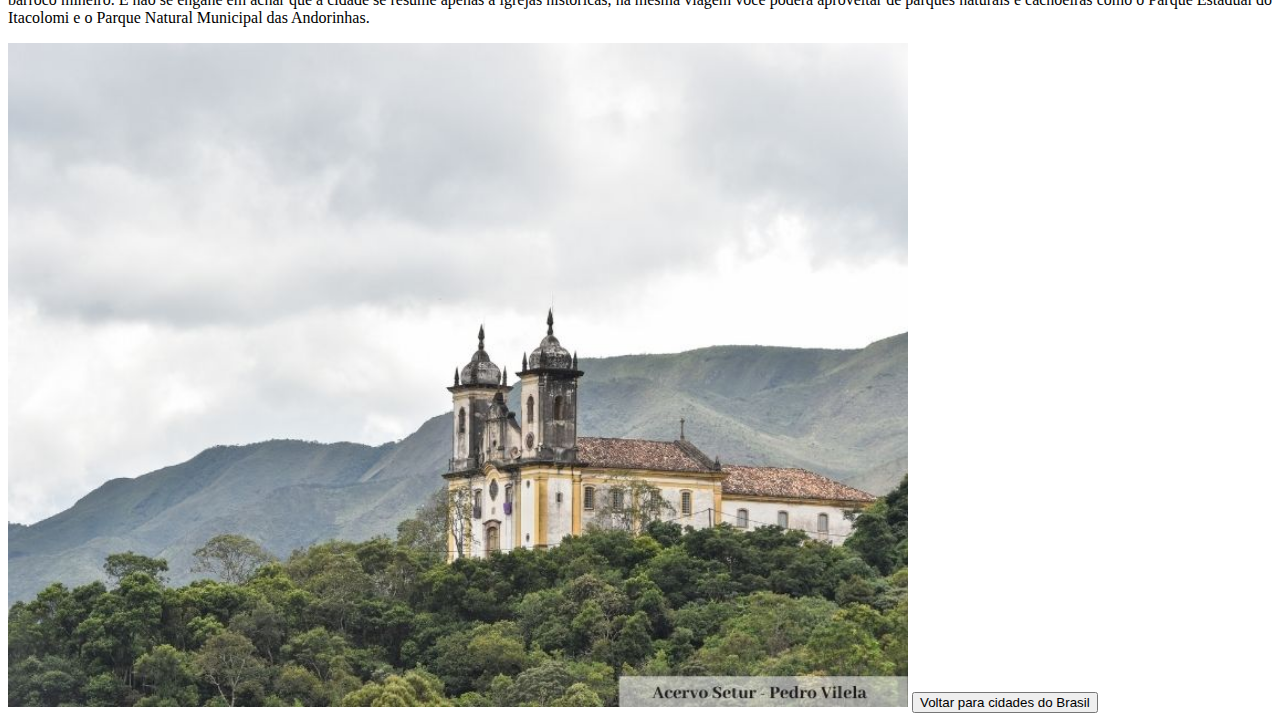
<file: minas.html>
<!DOCTYPE html>
<html lang="pt-br">
  <head>
    <meta charset="UTF-8" />
    <meta name="viewport" content="width=device-width, initial-scale=1.0" />
    <title>Minas Gerais</title>
    <link rel="stylesheet" href="style.css">
  </head>
  <body>
    <h1>5 pontos turísticos de Minas Gerais</h1>

    <p>
      <strong>Capitólio</strong>: Capitólio é o destino mais famoso da imensidão
      do Lago de Furnas, com cenários exuberantes formados pela natureza e
      também com um dedinho do homem - para quem não sabe, o Lago de Furnas é um
      lago artificial. Lá você vai conhecer a maior marina de água doce da
      América Latina. Mas o que deixa de boca aberta quem visita Capitólio não é
      só a grandiosidade de Furnas, mas sua beleza formada pelo lago e os
      belíssimos paredões dos cânions, mirantes, além das inúmeras cachoeiras e
      piscinas naturais da região. Além disso, para quem gosta de aventura, a
      cidade oferece passeios náuticos, voos de balão, trilhas e passeios off
      road.
    </p>

    <img src="img/Minas Gerais/Capitólio.png" alt="Capitólio" />

    <a href="index.html">
      <button>Voltar para cidades do Brasil</button>
    </a>

    <p>
      <strong>Carrancas</strong>: Carrancas é chamada de ''Terra das
      Cachoeiras'' por ter cerca de 70 quedas d'água que encantam turistas com
      suas belezas naturais. Na cidade, você vai encontrar muitos complexos de
      cachoeiras, que são conjuntos de queda d'água e poços, e são chamadas
      assim pois ficam próximos de um mesmo rio e têm a vantagem de possibilitar
      conhecer várias cachoeiras em um mesmo passeio. Carrancas é cenário de
      muitas novelas globais, o que dá ainda mais certeza que a cidade é o
      paraíso!
    </p>

    <img src="img/Minas Gerais/Carrancas.png" alt="Carrancas" />

    <a href="index.html">
      <button>Voltar para cidades do Brasil</button>
    </a>

    <p>
      <strong>Catas Altas</strong>: Uma cidade autêntica e bem mineira, Catas
      Altas foi presenteada com a beleza cênica da Serra do Caraça. Visitando
      Catas Altas você vai perceber uma paisagem marcada pela natureza, com
      picos abraçando a cidade, ruas de calçamento e casas coloniais bem
      preservadas. Esse cenário charmoso fica ainda mais presente na praça
      Monsenhor Mendes, diante da Igreja da Matriz que é cercado por casas
      antigas. São inúmeros picos para se desbravar em trilhas, mas fique
      atento, muitos deles só podem ser feitos com condutores credenciados da
      Serra do Caraça.
    </p>

    <img src="img/Minas Gerais/Catas Altas.png" alt="Catas Altas" />

    <a href="index.html">
      <button>Voltar para cidades do Brasil</button>
    </a>

    <p>
      <strong>Mangá</strong>: A cidade de Manga fica no norte de Minas e é
      banhada pelo gigante Rio São Francisco. Manga possui ilhas banhadas pelo
      São Francisco, onde é possível realizar diversos passeios de barco
      explorando as belezas do Velho Chico na localidade. Suas barragens e
      represas são muito frequentadas por banhistas. Na região vivem comunidades
      tradicionais vazanteiras do São Francisco, de grande valor histórico e
      cultural. Outro importante ponto turístico de Manga é o Parque Estadual da
      Mata Seca, único em Minas Gerais dedicado à complexidade da mata seca, que
      tem a beleza da cinematográfica árvore barriguda como seu símbolo. Este
      parque natural faz parte de 31 áreas protegidas que compõem o Mosaico
      Sertão Veredas - Peruaçu - são mais de 3,5 milhões de hectares de grande
      beleza e diversidade de fauna e flora e cultural, com suas comunidades
      quilombolas e indígenas.
    </p>

    <img src="img/Minas Gerais/mangá.png" alt="cidade de Manga" />

    <a href="index.html">
      <button>Voltar para cidades do Brasil</button>
    </a>

    <p>
      <strong>Ouro Preto</strong>: Com suas ladeiras históricas, Ouro Preto faz
      parte da Estrada Real e tem o título de Patrimônio Cultural da Humanidade
      pela Unesco. A cidade respira história com suas 19 igrejas e capelas que,
      em sua grande maioria, foram construídas na época do período colonial e se
      mantêm em pé até hoje. E para os visitantes que amam cidades históricas,
      Ouro Preto é o símbolo do barroco mineiro. E não se engane em achar que a
      cidade se resume apenas a igrejas históricas, na mesma viagem você poderá
      aproveitar de parques naturais e cachoeiras como o Parque Estadual do
      Itacolomi e o Parque Natural Municipal das Andorinhas.
    </p>

    <img src="img/Minas Gerais/ouro preto.jpg" alt="Ouro preto" />

    <a href="index.html">
      <button>Voltar para cidades do Brasil</button>
    </a>
  </body>
</html>
</file>
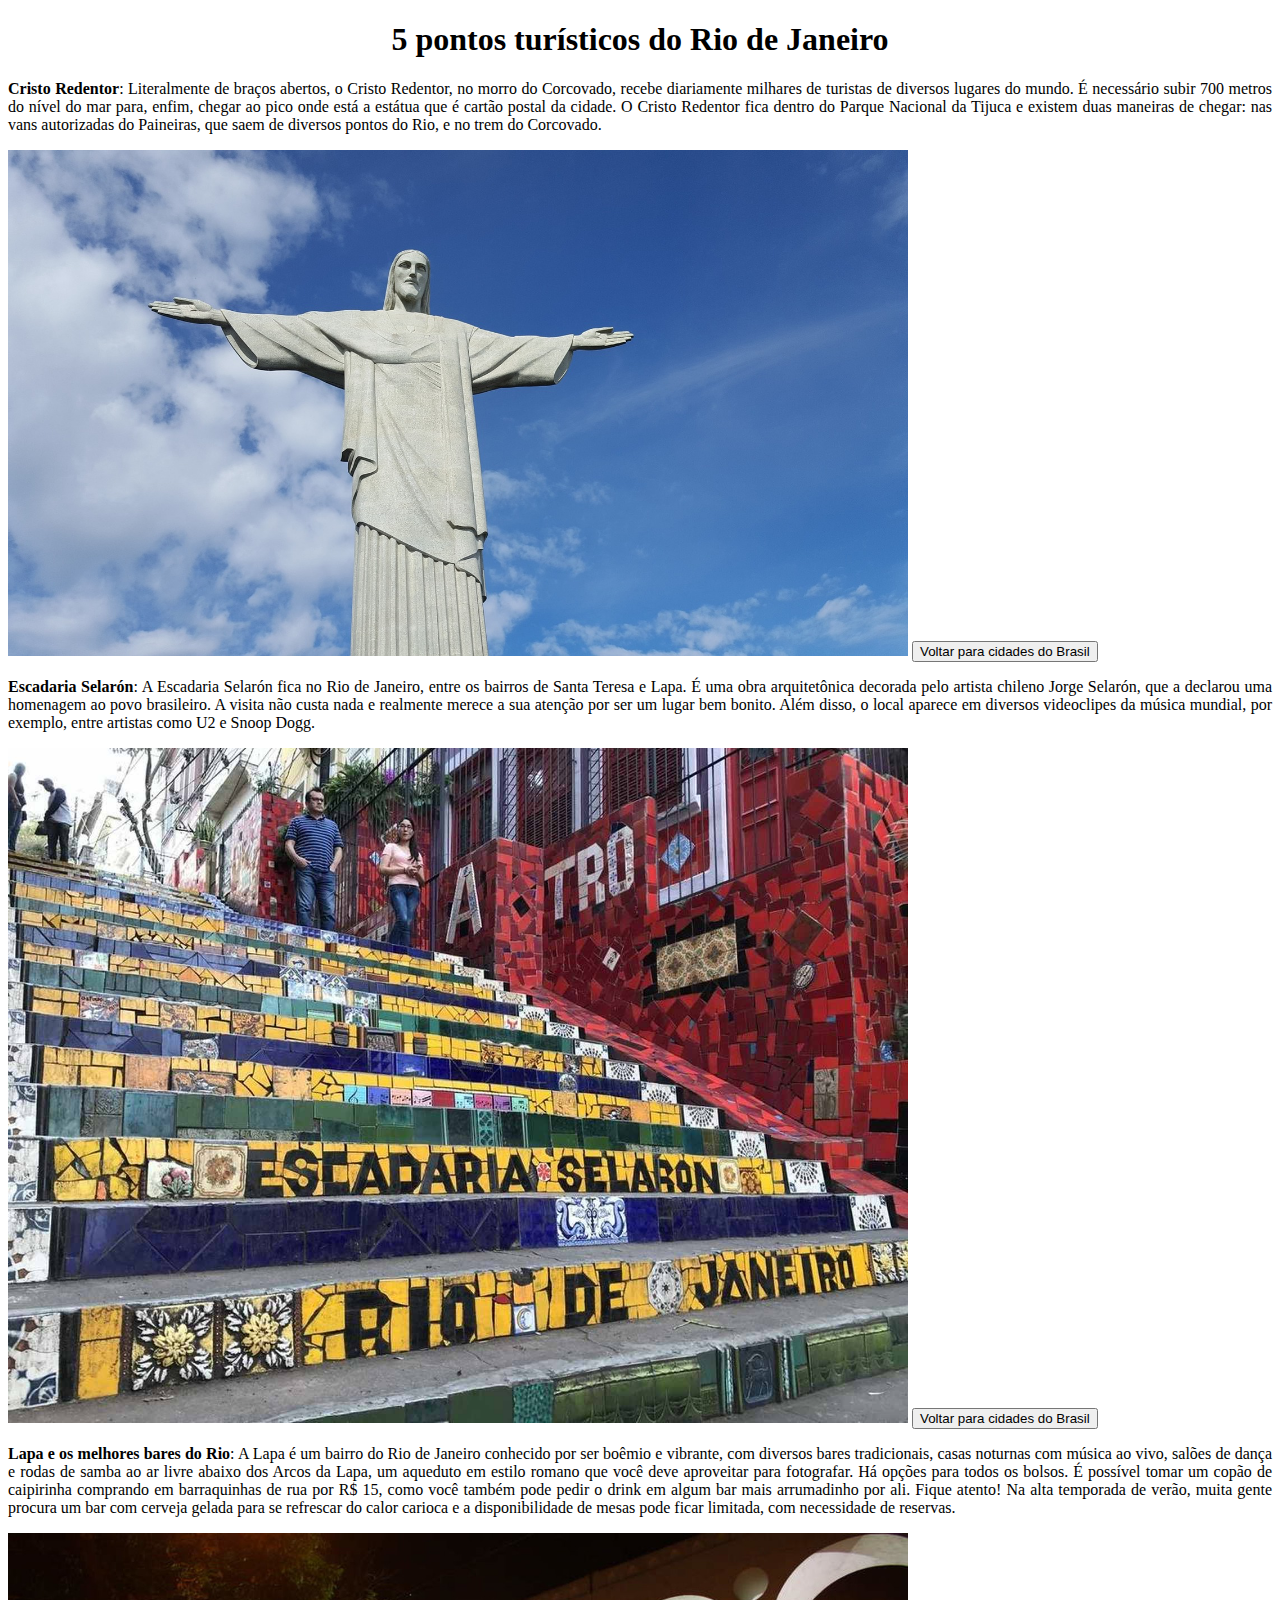
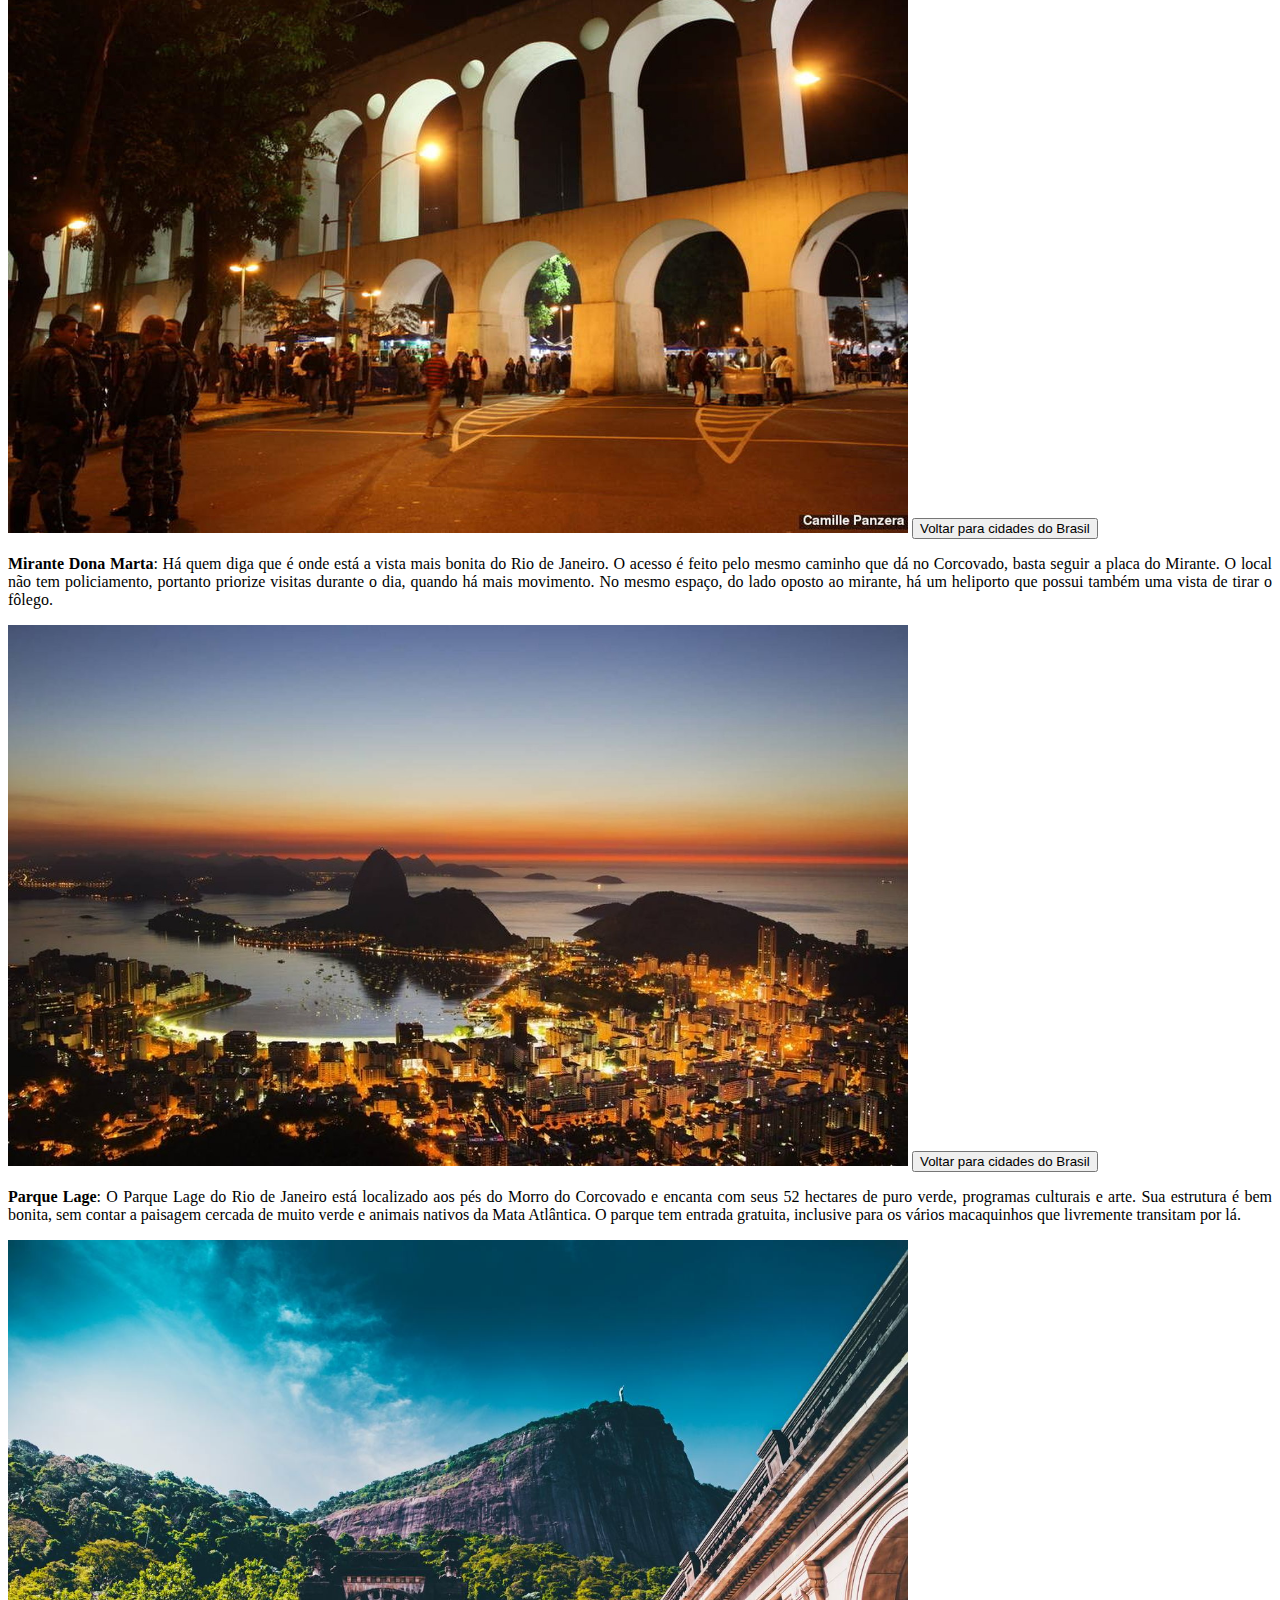
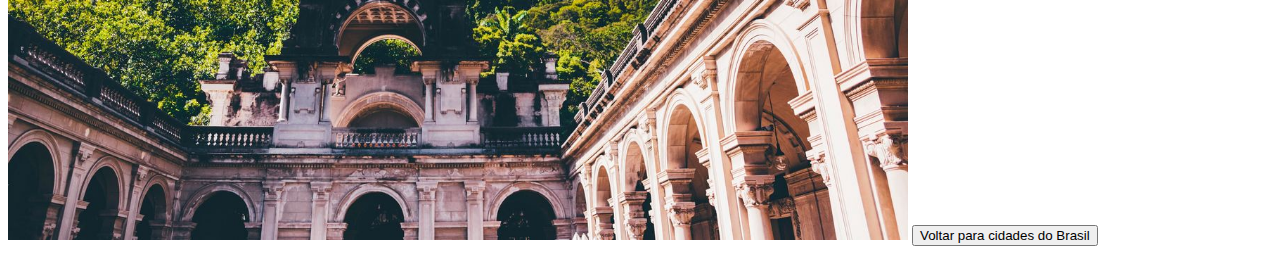
<file: riodejaneiro.html>
<!DOCTYPE html>
<html lang="pt-br">
  <head>
    <meta charset="UTF-8" />
    <meta name="viewport" content="width=device-width, initial-scale=1.0" />
    <title>Rio de Janeiro</title>
    <link rel="stylesheet" href="style.css">
  </head>
  <body>
    <h1>5 pontos turísticos do Rio de Janeiro</h1>

    <p>
      <strong>Cristo Redentor</strong>: Literalmente de braços abertos, o Cristo
      Redentor, no morro do Corcovado, recebe diariamente milhares de turistas
      de diversos lugares do mundo. É necessário subir 700 metros do nível do
      mar para, enfim, chegar ao pico onde está a estátua que é cartão postal da
      cidade. O Cristo Redentor fica dentro do Parque Nacional da Tijuca e
      existem duas maneiras de chegar: nas vans autorizadas do Paineiras, que
      saem de diversos pontos do Rio, e no trem do Corcovado.
    </p>

    <img src="img/Rio de janeiro/cristo-redentor.jpg" alt="Cristo Redentor" />

    <a href="index.html">
      <button>Voltar para cidades do Brasil</button>
    </a>

    <p>
      <strong>Escadaria Selarón</strong>: A Escadaria Selarón fica no Rio de
      Janeiro, entre os bairros de Santa Teresa e Lapa. É uma obra arquitetônica
      decorada pelo artista chileno Jorge Selarón, que a declarou uma homenagem
      ao povo brasileiro. A visita não custa nada e realmente merece a sua
      atenção por ser um lugar bem bonito. Além disso, o local aparece em
      diversos videoclipes da música mundial, por exemplo, entre artistas como
      U2 e Snoop Dogg.
    </p>

    <img src="img/Rio de janeiro/escadaria-selaron.jpg" alt="Escadaria Selarón" />

    <a href="index.html">
      <button>Voltar para cidades do Brasil</button>
    </a>

    <p><strong>Lapa e os melhores bares do Rio</strong>: A Lapa é um bairro do Rio de Janeiro conhecido por ser boêmio e vibrante, com diversos bares tradicionais, casas noturnas com música ao vivo, salões de dança e rodas de samba ao ar livre abaixo dos Arcos da Lapa, um aqueduto em estilo romano que você deve aproveitar para fotografar.

      Há opções para todos os bolsos. É possível tomar um copão de caipirinha comprando em barraquinhas de rua por R$ 15, como você também pode pedir o drink em algum bar mais arrumadinho por ali.
      
      Fique atento! Na alta temporada de verão, muita gente procura um bar com cerveja gelada para se refrescar do calor carioca e a disponibilidade de mesas pode ficar limitada, com necessidade de reservas.</p>

    <img src="img/Rio de janeiro/lapa.jpg" alt="Lapa rio de janeiro" />

    <a href="index.html">
      <button>Voltar para cidades do Brasil</button>
    </a>

    <p><strong>Mirante Dona Marta</strong>: Há quem diga que é onde está a vista mais bonita do Rio de Janeiro. O acesso é feito pelo mesmo caminho que dá no Corcovado, basta seguir a placa do Mirante. O local não tem policiamento, portanto priorize visitas durante o dia, quando há mais movimento.

      No mesmo espaço, do lado oposto ao mirante, há um heliporto que possui também uma vista de tirar o fôlego.</p>

    <img src="img/Rio de janeiro/mirante-dona-marta_como-chegar.jpg" alt="mirante dona Marta" />

    <a href="index.html">
      <button>Voltar para cidades do Brasil</button>
    </a>

    <p><strong>Parque Lage</strong>: O Parque Lage do Rio de Janeiro está localizado aos pés do Morro do Corcovado e encanta com seus 52 hectares de puro verde, programas culturais e arte.

      Sua estrutura é bem bonita, sem contar a paisagem cercada de muito verde e animais nativos da Mata Atlântica. O parque tem entrada gratuita, inclusive para os vários macaquinhos que livremente transitam por lá.</p>

    <img src="img/Rio de janeiro/parque-lage-rio.jpg" alt="parque Lage" />

    <a href="index.html">
      <button>Voltar para cidades do Brasil</button>
    </a>
  </body>
</html>
</file>
<file: style.css>
body {
    text-align: justify;
}

h1 {

    text-align: center;
}

h3 {
     text-align:left;
}

img {
    width: 900px;
    position: center;
}
</file>
